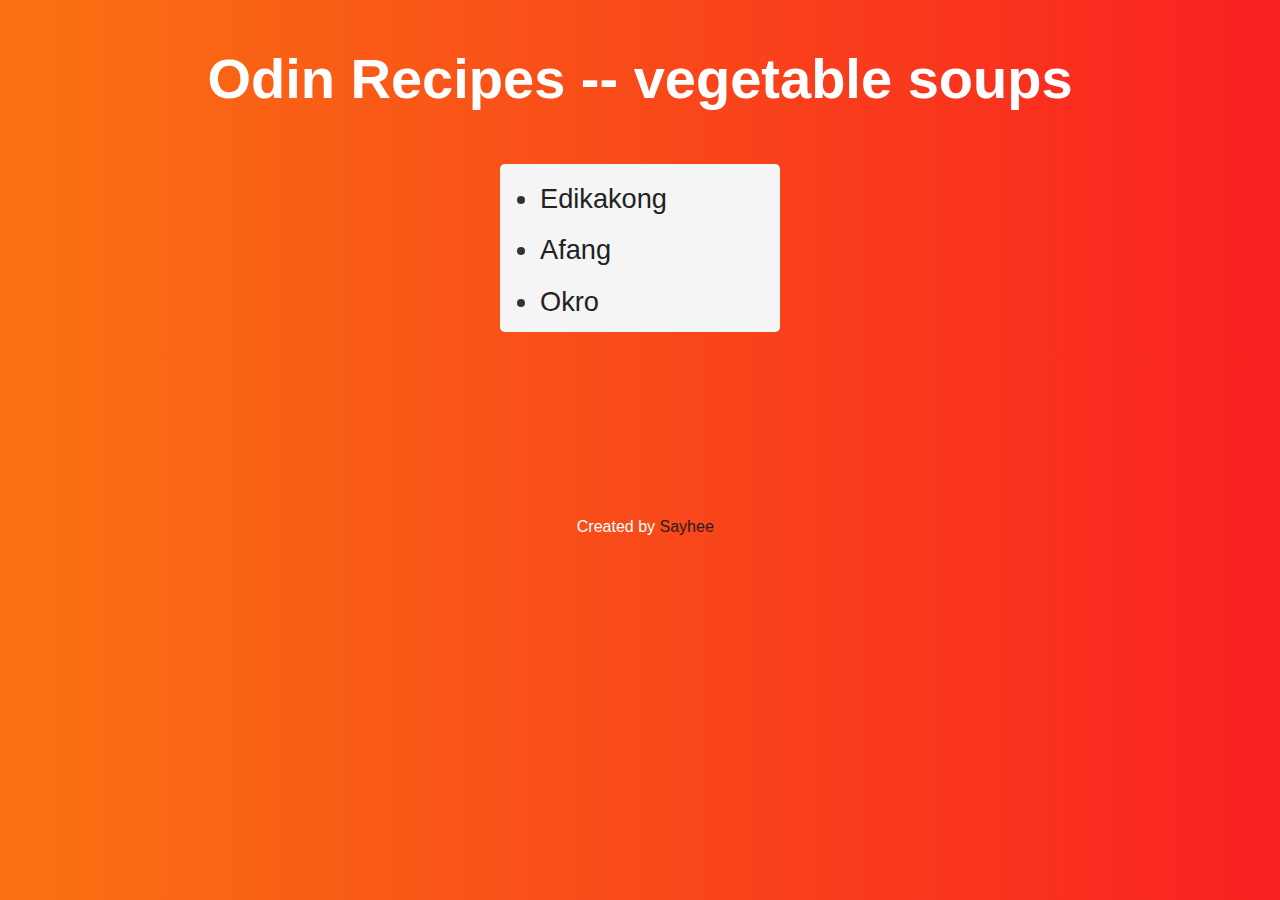
<file: index.html>
<!DOCTYPE html>

<!DOCTYPE html>
<html lang="en">
<head>
    <meta charset="UTF-8">
    <title>Odin-recipes</title>
    <link rel="stylesheet" href="./css/style.css">
</head>
<body>
    <h1> Odin Recipes -- vegetable soups </h1>
    
    <ul>  
        <li><a href="/recipes/edikakong.html"> Edikakong </a></li>
        <li><a href="/recipes/afang.html"> Afang </a></li>
        <li><a href="/recipes/okro.html"> Okro </a></li>
    </ul>

    <p>Created by <span>Sayhee</span></p>


</body>
</html>
</file>
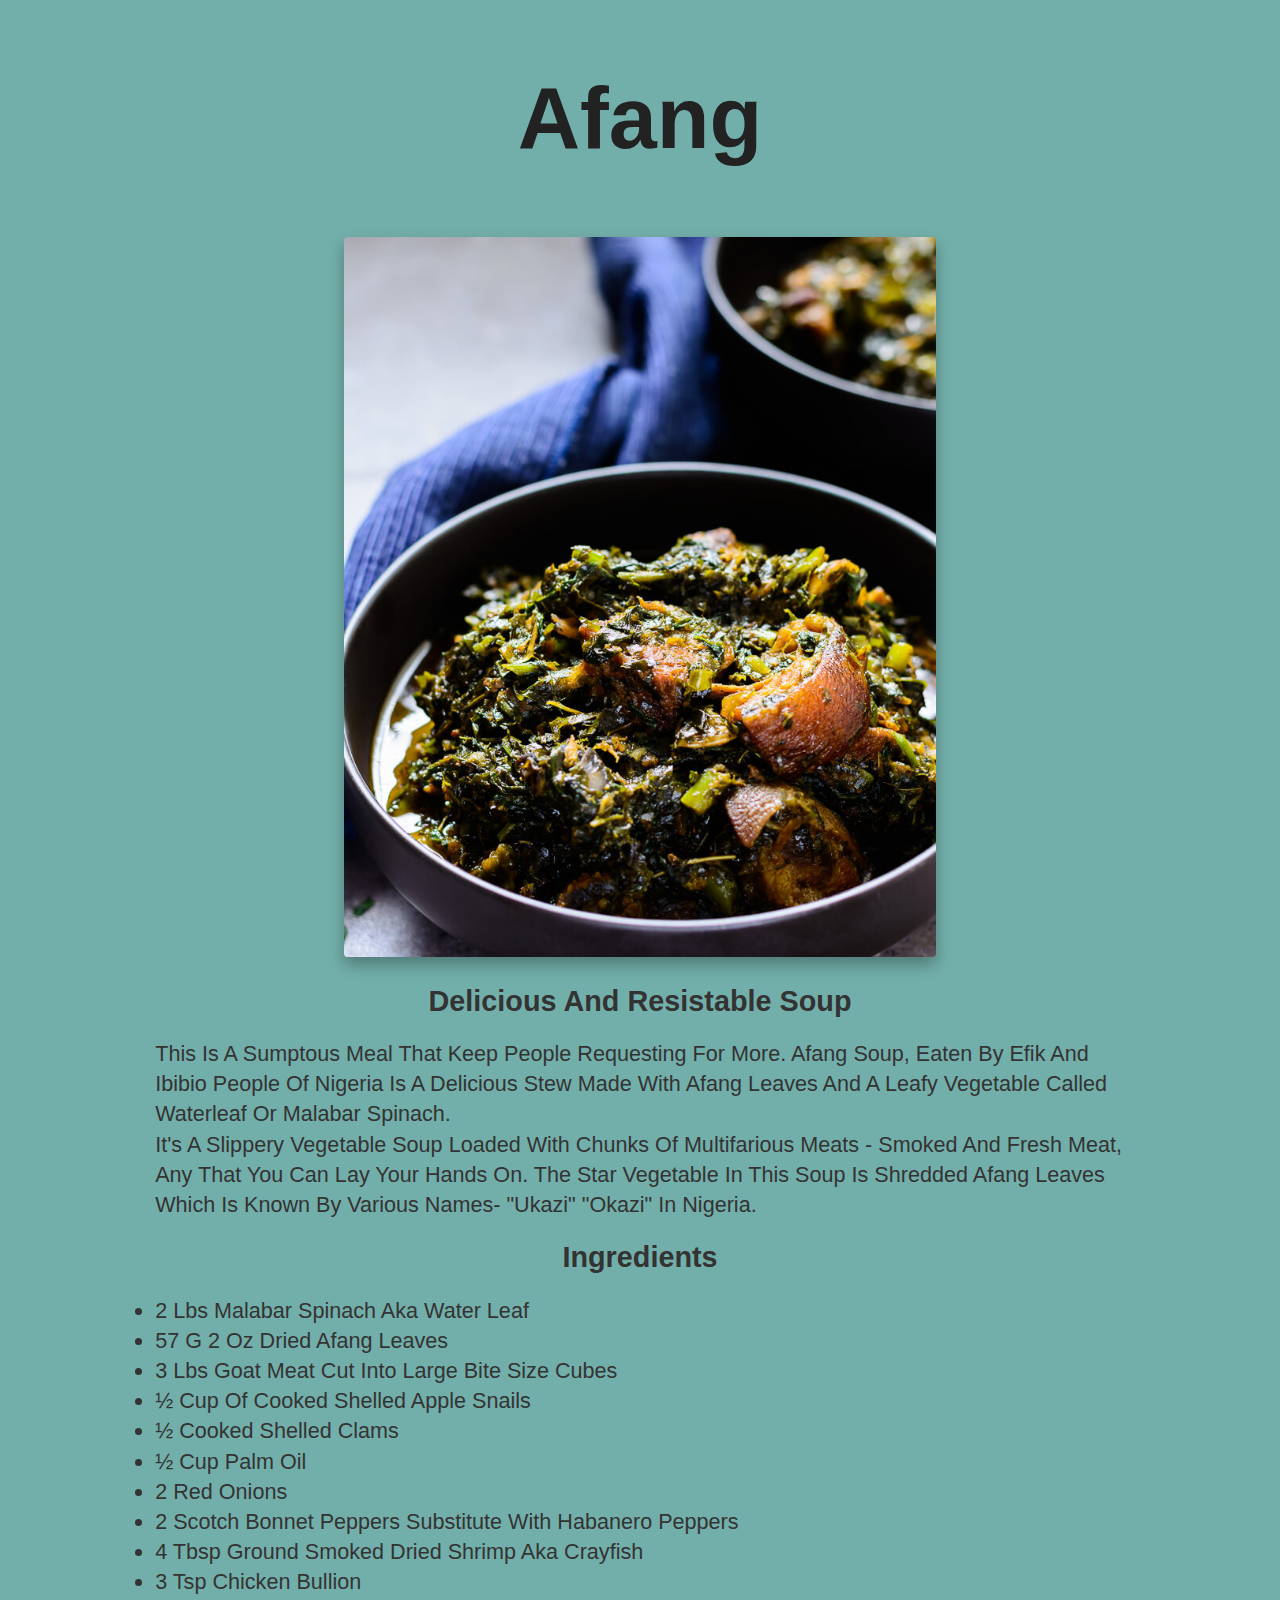
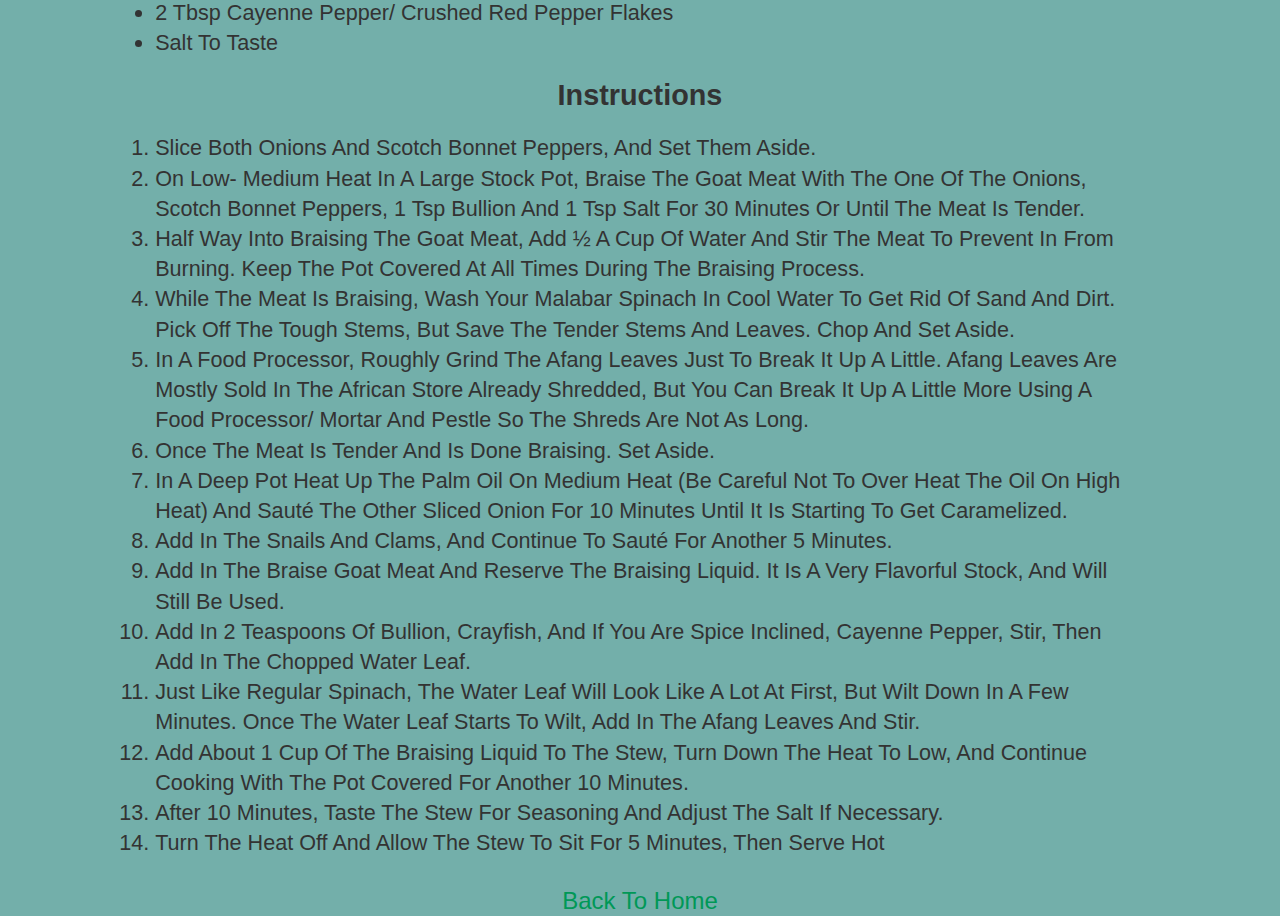
<file: recipes/afang.html>
<!DOCTYPE html>
<html lang="en">
<head>
    <meta charset="UTF-8">
    <title>Afang</title>
    <link rel="stylesheet" href="../css/afang.css">
</head>
<body>
    <h1> Afang </h1>
    <img src="../images/Afang-soup.jpg" alt="A palatable vegetable soups">
    <h2> Delicious and resistable soup </h2>
    <p> This is a sumptous meal that keep people requesting for more. Afang soup, eaten by Efik and Ibibio people of Nigeria is a delicious stew made with Afang leaves and a leafy vegetable called waterleaf or malabar spinach. </p>
    <p> It's a slippery vegetable soup loaded with chunks of multifarious meats - smoked and fresh meat, any that you can lay your hands on. The star vegetable in this soup is shredded afang leaves which is known by various names- "Ukazi" "Okazi" in Nigeria. </p>
    <h2> Ingredients </h2>
    <ul>
        <li> 2 lbs Malabar Spinach aka Water leaf </li>
        <li> 57 g 2 oz dried Afang leaves </li>
        <li> 3 lbs Goat meat cut into large bite size cubes </li>
        <li> ½ cup of cooked shelled Apple snails </li>
        <li> ½ cooked shelled Clams </li>
        <li> ½ cup palm oil </li>
        <li> 2 Red onions </li>
        <li> 2 Scotch bonnet peppers substitute with habanero peppers </li>
        <li> 4 tbsp Ground smoked dried shrimp aka crayfish </li>
        <li> 3 tsp Chicken Bullion </li>
        <li> 2 tbsp cayenne pepper/ crushed red pepper flakes </li>
        <li> Salt to taste </li>
    </ul>
    <h2> Instructions </h2>
    <ol>
        <li> Slice both onions and scotch bonnet peppers, and set them aside.</li>
        <li> On low- medium heat in a large stock pot, braise the goat meat with the one of the onions, scotch bonnet peppers, 1 tsp bullion and 1 tsp salt for 30 minutes or until the meat is tender.</li>
        <li> Half way into braising the goat meat, add ½ a cup of water and stir the meat to prevent in from burning. Keep the pot covered at all times during the braising process.</li>
        <li> While the meat is braising, wash your Malabar spinach in cool water to get rid of sand and dirt. Pick off the tough stems, but save the tender stems and leaves. Chop and set aside. </li>
        <li> in a food processor, roughly grind the afang leaves just to break it up a little. Afang leaves are mostly sold in the African store already shredded, but you can break it up a little more using a food processor/ mortar and pestle so the shreds are not as long. </li>
        <li> Once the meat is tender and is done braising. Set aside. </li>
        <li> In a deep pot heat up the palm oil on medium heat (be careful not to over heat the oil on high heat) and sauté the other sliced onion for 10 minutes until it is starting to get caramelized. </li>
        <li> Add in the snails and clams, and continue to sauté for another 5 minutes. </li>
        <li> Add in the braise goat meat and reserve the braising liquid. It is a very flavorful stock, and will still be used. </li>
        <li> Add in 2 teaspoons of bullion, crayfish, and if you are spice inclined, cayenne pepper, stir, then add in the chopped water leaf. </li>
        <li> Just like regular spinach, the water leaf will look like a lot at first, but wilt down in a few minutes. once the water leaf starts to wilt, add in the Afang leaves and stir. </li>
        <li> Add about 1 cup of the braising liquid to the stew, turn down the heat to low, and continue cooking with the pot covered for another 10 minutes. </li>
        <li> After 10 minutes, taste the stew for seasoning and adjust the salt if necessary. </li>
        <li> Turn the heat off and allow the stew to sit for 5 minutes, then serve hot </li>
    </ol>

    <a href="../index.html"> Back to Home </a>
</body>
</html>
</file>
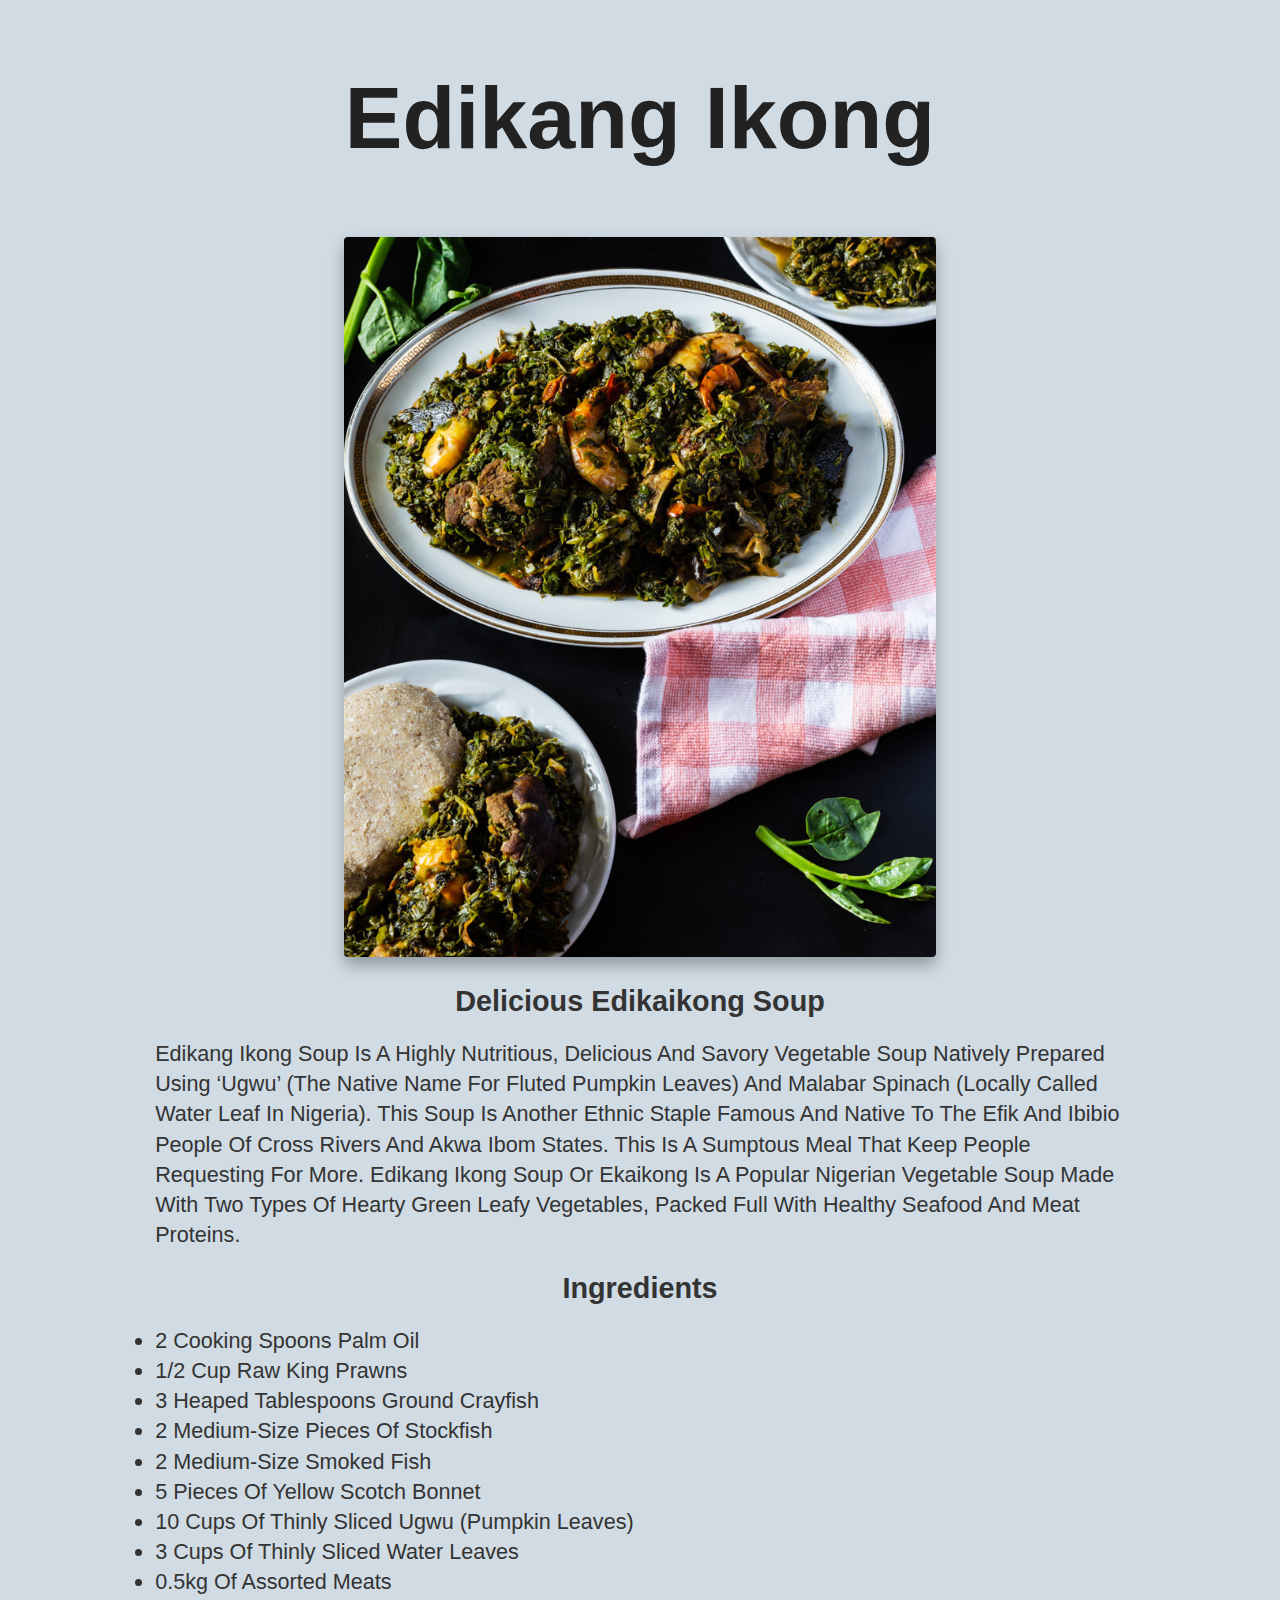
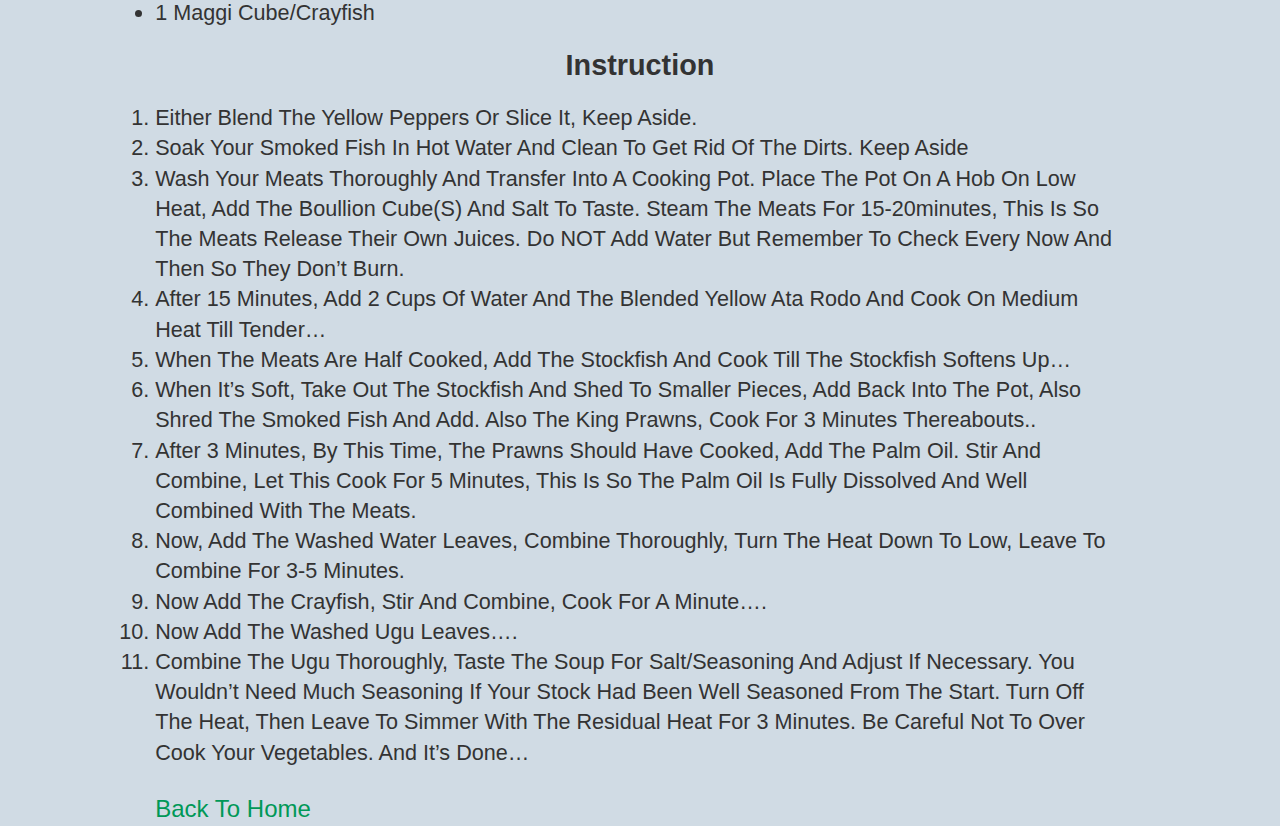
<file: recipes/edikakong.html>
<!DOCTYPE html>
<html lang="en">
<head>
    <meta charset="UTF-8">
    <title> Edikang-Ikong </title>
    <link rel="stylesheet" href="../css/edikaikong.css">
</head>
<body>
    <h1> Edikang Ikong </h1>
    <img src="../images/Edikaikong.jpg" alt="A sumptous vegetable soups" >
    <h2> Delicious Edikaikong soup </h2>
    <p> Edikang Ikong Soup is a highly nutritious, delicious and savory vegetable soup natively prepared using
         ‘ugwu’ (the native name for fluted pumpkin leaves) and Malabar spinach (locally called water leaf in Nigeria).
         This soup is another ethnic staple famous and native to the Efik and Ibibio people of Cross Rivers and Akwa Ibom states.
          This is a sumptous meal that keep people requesting for more. Edikang ikong soup or Ekaikong is a popular Nigerian vegetable
           soup made with two types of hearty green leafy vegetables, packed full with healthy seafood and meat proteins.</p>
    <h2> Ingredients </h2>
    <ul>
        <li> 2 Cooking spoons Palm oil </li>
        <li> 1/2 Cup Raw King Prawns </li>
        <li> 3 Heaped Tablespoons Ground Crayfish </li>
        <li> 2 Medium-size pieces of Stockfish </li>
        <li> 2 Medium-size Smoked fish </li>
        <li> 5 pieces of Yellow scotch bonnet </li>
        <li> 10 Cups of thinly sliced Ugwu (Pumpkin leaves) </li>
        <li> 3 Cups of thinly sliced Water leaves </li>
        <li> 0.5kg of Assorted Meats </li>
        <li> 1 Maggi Cube/Crayfish </li>
    </ul>
    <h2>Instruction</h2>
    <ol>
        <li> Either Blend the yellow peppers or slice it, keep aside. </li>
        <li> Soak your smoked fish in hot water and clean to get rid of the dirts. Keep aside </li>
        <li> Wash your meats thoroughly and transfer into a cooking pot. Place the pot on a hob on low heat, add the Boullion cube(s) and salt to taste. Steam the meats for 15-20minutes, this is so the meats release their own juices. Do NOT add water but remember to check every now and then so they don’t burn. </li>
        <li> After 15 minutes, add 2 cups of water and the blended yellow Ata Rodo and cook on medium heat till tender… </li>
        <li> When the meats are half cooked, add the Stockfish and cook till the Stockfish softens up… </li>
        <li> When it’s soft, take out the stockfish and shed to smaller pieces, add back into the pot, also shred the smoked fish and add. Also the king prawns, cook for 3 minutes thereabouts.. </li>
        <li> After 3 minutes, by this time, the prawns should have cooked, add the palm oil. Stir and combine, let this cook for 5 minutes, this is so the palm oil is fully dissolved and well combined with the meats. </li>
        <li> Now, add the washed water leaves, combine thoroughly, turn the heat down to low, leave to combine for 3-5 minutes. </li>
        <li> Now add the crayfish, stir and combine, cook for a minute…. </li>
        <li> Now add the washed Ugu leaves…. </li>
        <li> Combine the Ugu thoroughly, taste the soup for salt/seasoning and adjust if necessary. You wouldn’t need much seasoning if your stock had been well seasoned from the start. Turn off the heat, then leave to simmer with the residual heat for 3 minutes. Be careful not to over cook your vegetables.
            And it’s done… </li>
    </ol>
    <p><a href="../index.html"> Back to Home </a></p>
</body>
</html>
</file>
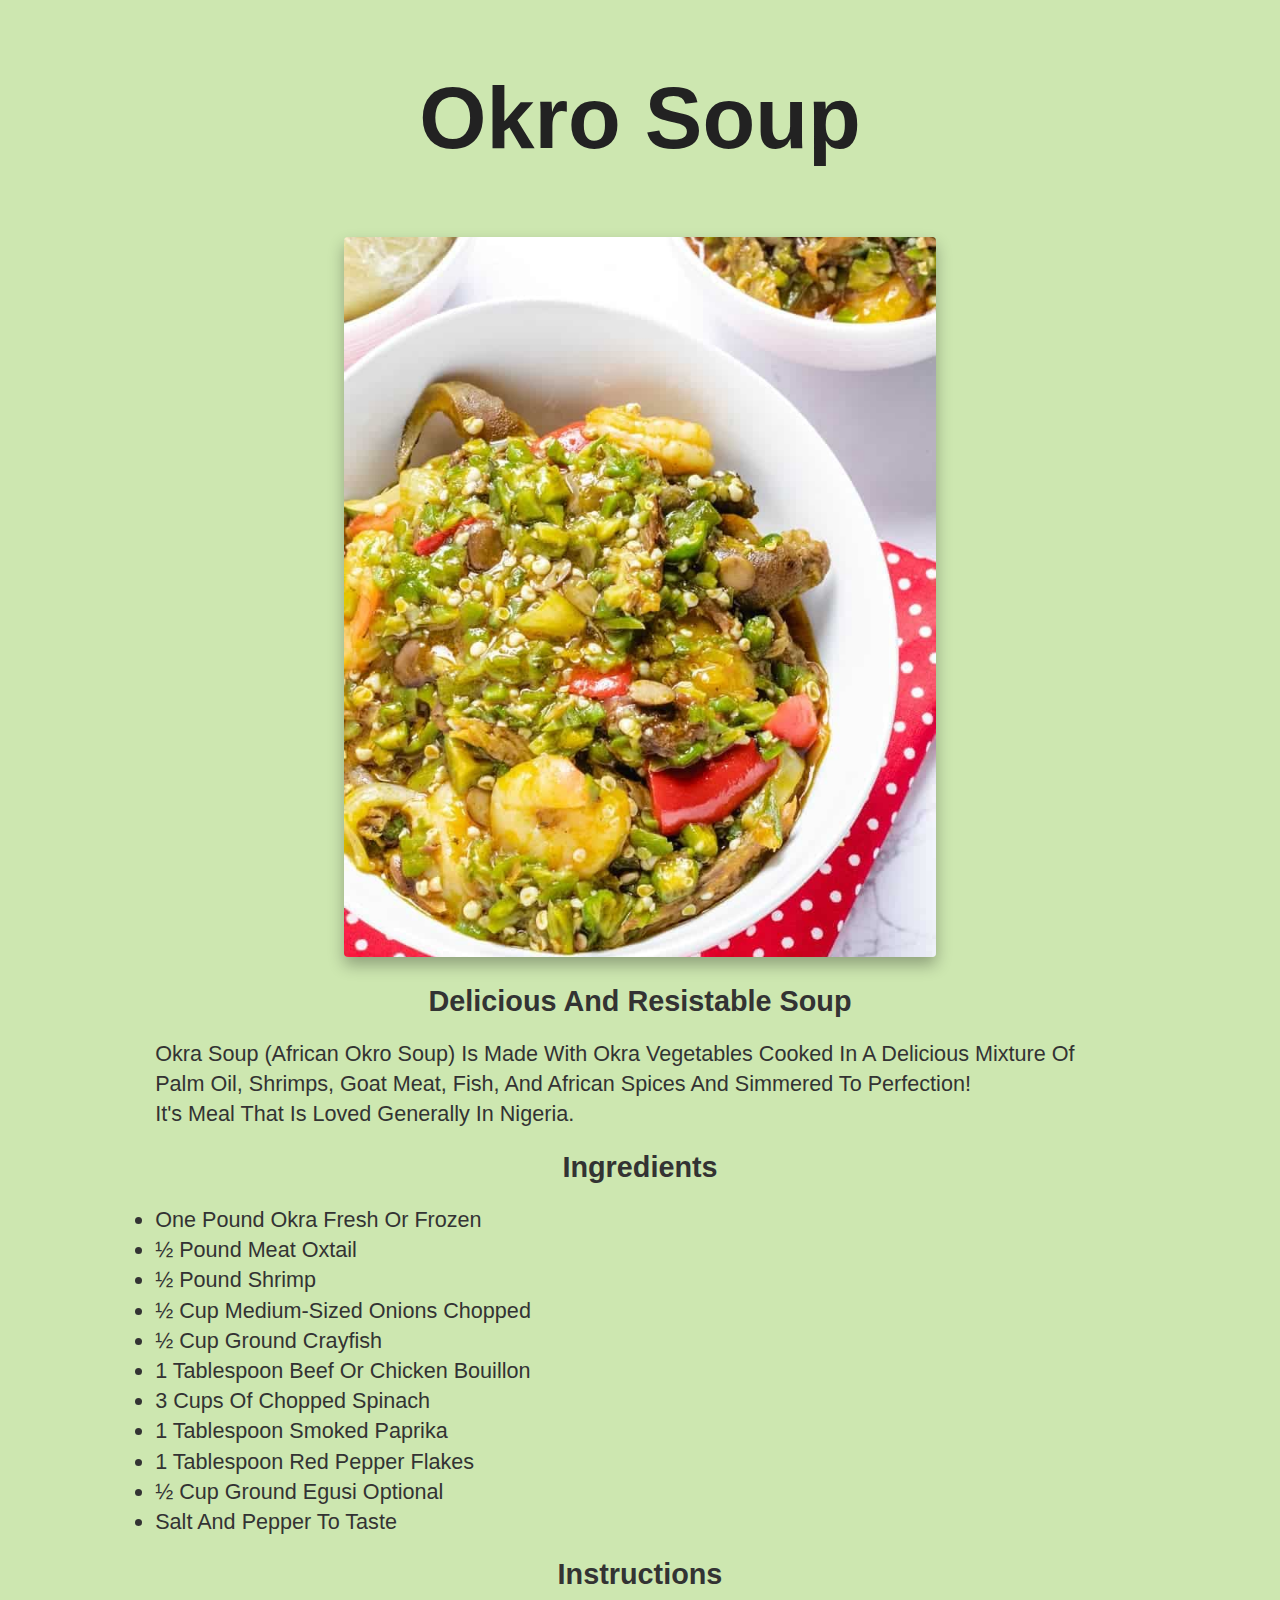
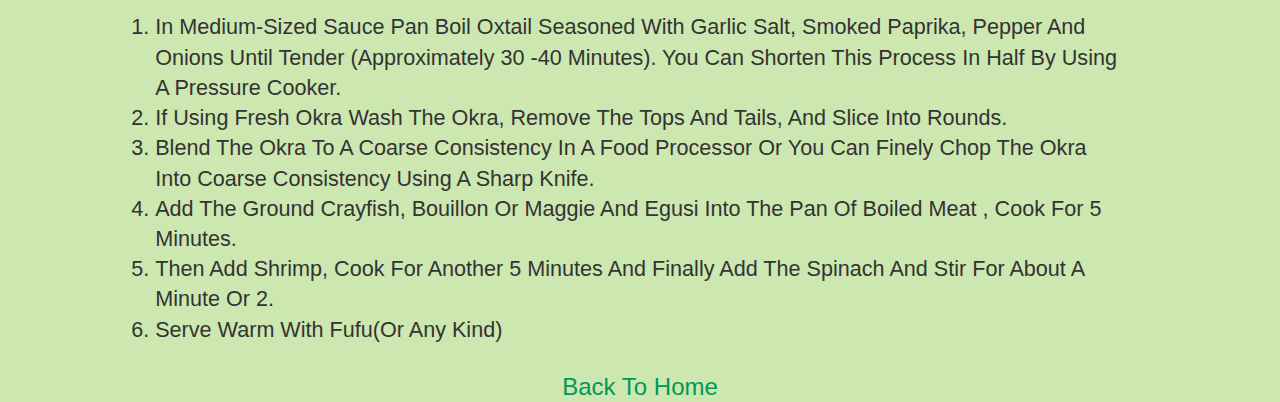
<file: recipes/okro.html>
<!DOCTYPE html>
<html lang="en">
<head>
    <meta charset="UTF-8">
    <title>Okro</title>
    <link rel="stylesheet" href="../css/okro.css">
</head>
<body>
    <h1>Okro Soup</h1>
    <img src="../images/Okro-Soup.jpg" alt="A delicious slimy soups">
    <h2> Delicious and resistable soup </h2>
    <p> Okra soup (African okro soup) is made with okra vegetables cooked in a delicious mixture of palm oil, shrimps, goat meat, fish, and African spices and simmered to perfection! </p>
    <p> It's meal that is loved generally in  Nigeria.</p>
    <h2> Ingredients </h2>
    <ul>
        <li> One pound okra fresh or frozen </li>
        <li> ½ pound meat oxtail </li>
        <li> ½ pound Shrimp </li>
        <li> ½ cup medium-sized Onions chopped </li>
        <li> ½ cup ground Crayfish </li>
        <li> 1 tablespoon Beef or chicken bouillon </li>
        <li> 3 cups of chopped Spinach </li>
        <li> 1 tablespoon smoked paprika </li>
        <li> 1 tablespoon red pepper flakes </li>
        <li> ½ cup ground Egusi optional </li>
        <li> Salt and pepper to taste </li>
    </ul>
    <h2> Instructions </h2>
    <ol>
        <li> In medium-sized sauce pan boil oxtail seasoned with garlic salt, smoked paprika, pepper and onions until tender (approximately 30 -40 minutes). You can shorten this process in half by using a pressure cooker. </li>
        <li> If using fresh okra wash the okra, remove the tops and tails, and slice into rounds. </li>
        <li> Blend the okra to a coarse consistency in a food processor or you can finely chop the okra into coarse consistency using a sharp knife. </li>
        <li> Add the ground crayfish, bouillon or Maggie and egusi into the pan of boiled meat , cook for 5 minutes. </li>
        <li> Then add shrimp, cook for another 5 minutes and finally add the spinach and stir for about a minute or 2. </li>
        <li> Serve warm with Fufu(or any kind) </li>
    </ol>

    <a href="../index.html"> Back to Home </a>

   
</body>
</html>
</file>
<file: css/style.css>
body {
    font-family: Arial, Helvetica, sans-serif;
    background: linear-gradient(to right, #f97212, #f92121);
    color: #fff;
    /* text-align: center; */
    /* margin-top: 4rem; 
    margin-left: 20rem; */
    /* padding: 4rem auto;  */
    display: flex;
    align-items: center;
    flex-flow: column;
    position: relative;
}

h1 {
    font-size: 3.5rem;
    
}

ul {
    width: 15rem;
    height: 10rem;
    background: #f5f5f5;
    color: #333;
    border-radius: 0.3rem;
    /* padding-top: 1rem; */  
    padding-bottom: .5rem; 
}

li {
    font-size: 1.7rem;
    margin: 1.2rem 0;
    
}

a {
    text-decoration: none;
    color: #222;
}

p {
    position: absolute;
    bottom: -60%;
    left: 45%;
}

span {
    color: #222;
}
</file>
<file: css/afang.css>
* {
    margin: 0;
    padding: 0;
    box-sizing: border-box;
    border: none;
    outline: none;
    font-family: Arial, Helvetica, sans-serif;
    text-transform: capitalize;
    text-decoration: none;
    transition: all 0.2s linear;
}

body {
    font-size: 1.8rem;
    background-color: #73afaa;
    height: 100vh;
    width: 75rem;
    text-align: center;
    padding: 2rem 9%;
    margin: auto;
}

h1 {
    font-size: 3em;
    color: #222;
    line-height: 2;
    padding-bottom: 2rem;
}

img {
    height: 45rem;
    width: 37rem;
    object-fit: cover;
    border-radius: 0.25rem;
    box-shadow: 0 0.5rem 1rem rgba(0, 0, 0, 0.3);
}

p {
    font-size: 1.35rem;
    color: #333;
    line-height: 1.4;
    text-align: left;
}

h2 {
    font-size: 1em;
    color: #333;
    line-height: 1.5; 
    padding-top: 1rem;
    padding-bottom: 1rem;
}

ul, ol {
    list-style-position: outside;
    text-align: left;
    margin: auto;
}

li {
    font-size: 1.35rem;
    color: #333;
    line-height: 1.4;
}

ol {
    margin-bottom: 1.5rem;
}

a {
    font-size: 1.5rem;
}

a:link {
    color: #009857;
}

a:visited {
    color: #f72121;
}

a:hover {
    color: #2a8ddd;
}

a:active {
    color: #494949;
}
</file>
<file: css/edikaikong.css>
* {
    margin: 0;
    padding: 0;
    box-sizing: border-box;
    border: none;
    outline: none;
    font-family: Arial, Helvetica, sans-serif;
    text-transform: capitalize;
    text-decoration: none;
    transition: all 0.2s linear;
}

body {
    font-size: 1.8rem;
    /* background-color: #b9c9d7 #e8edf2; */
    background-color: #d0dbe4;
    height: 100vh;
    width: 75rem;
    text-align: center;
    padding: 2rem 9%;
    margin: auto;
}

h1 {
    font-size: 3em;
    color: #222;
    line-height: 2;
    padding-bottom: 2rem;
}

img {
    height: 45rem;
    width: 37rem;
    object-fit: cover;
    border-radius: 0.25rem;
    box-shadow: 0 0.5rem 1rem rgba(0, 0, 0, 0.3);
}

p {
    font-size: 1.35rem;
    color: #333;
    line-height: 1.4;
    text-align: left;
}

h2 {
    font-size: 1em;
    color: #333;
    line-height: 1.5; 
    padding-top: 1rem;
    padding-bottom: 1rem;
}

ul, ol {
    list-style-position: outside;
    text-align: left;
    margin: auto;
}

li {
    font-size: 1.35rem;
    color: #333;
    line-height: 1.4;
}

ol {
    margin-bottom: 1.5rem;
}

a {
    font-size: 1.5rem;
}

a:link {
    color: #009857;
}

a:visited {
    color: #f72121;
}

a:hover {
    color: #2a8ddd;
}

a:active {
    color: #494949;
}
</file>
<file: css/okro.css>
* {
    margin: 0;
    padding: 0;
    box-sizing: border-box;
    border: none;
    outline: none;
    font-family: Arial, Helvetica, sans-serif;
    text-transform: capitalize;
    text-decoration: none;
    transition: all 0.2s linear;
}

body {
    font-size: 1.8rem;
    background-color: #cde7b0;
    height: 100vh;
    width: 75rem;
    text-align: center;
    padding: 2rem 9%;
    margin: auto;
}

h1 {
    font-size: 3em;
    color: #222;
    line-height: 2;
    padding-bottom: 2rem;
}

img {
    height: 45rem;
    width: 37rem;
    object-fit: cover;
    border-radius: 0.25rem;
    box-shadow: 0 0.5rem 1rem rgba(0, 0, 0, 0.3);
}

p {
    font-size: 1.35rem;
    color: #333;
    line-height: 1.4;
    text-align: left;
}

h2 {
    font-size: 1em;
    color: #333;
    line-height: 1.5; 
    padding-top: 1rem;
    padding-bottom: 1rem;
}

ul, ol {
    list-style-position: outside;
    text-align: left;
    margin: auto;
}

li {
    font-size: 1.35rem;
    color: #333;
    line-height: 1.4;
}

ol {
    margin-bottom: 1.5rem;
}

a {
    font-size: 1.5rem;
}

a:link {
    color: #009857;
}

a:visited {
    color: #f72121;
}

a:hover {
    color: #2a8ddd;
}

a:active {
    color: #494949;
}
</file>
